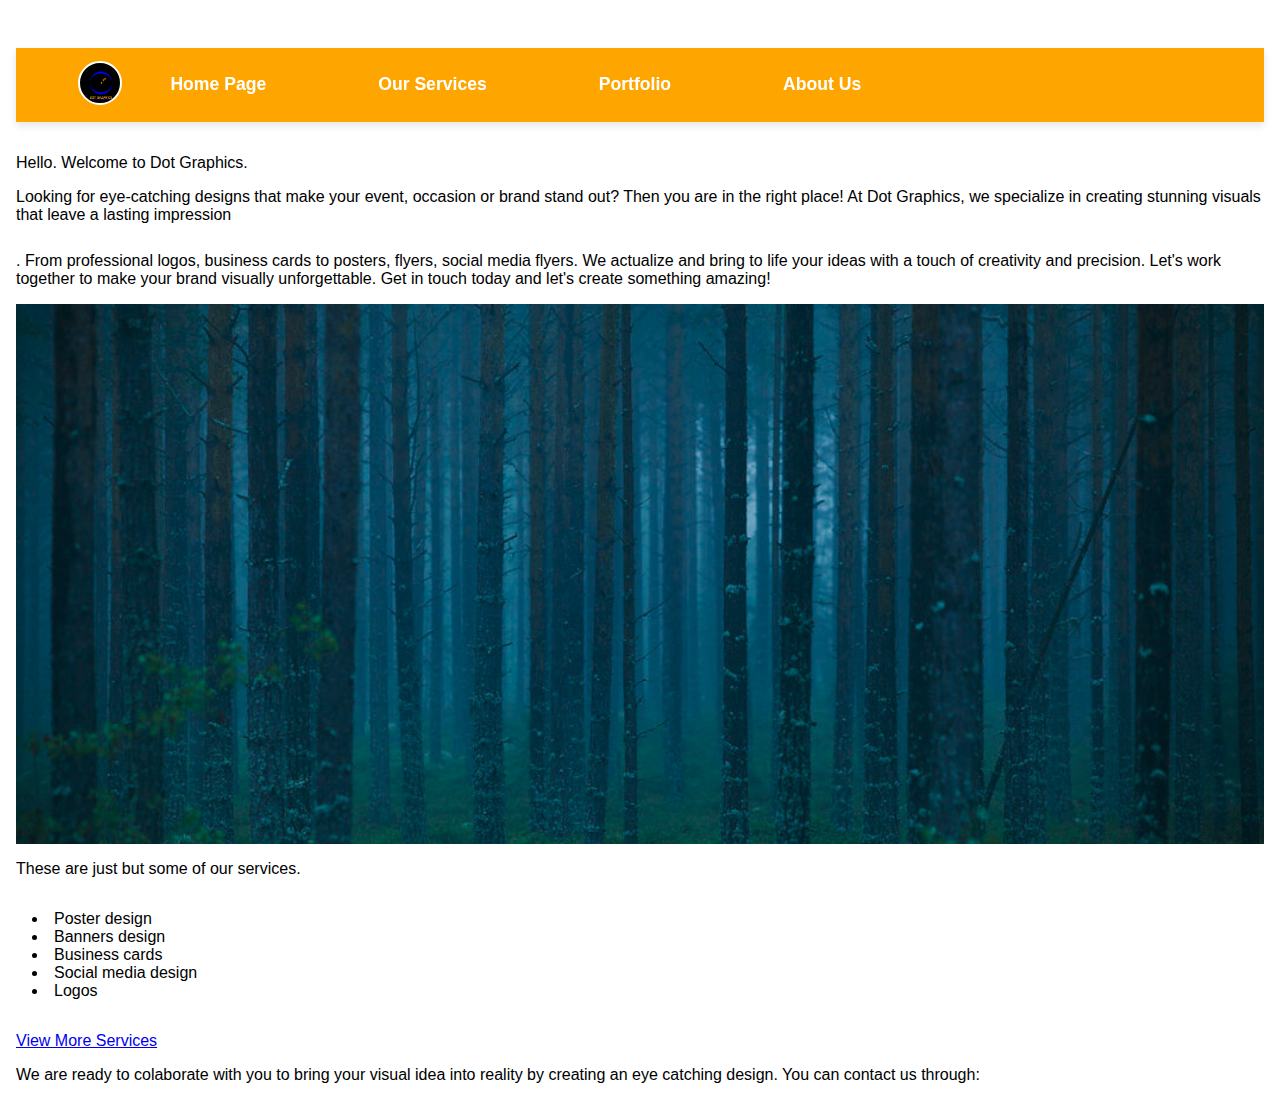
<file: Index.html>
<!DOCTYPE html>
<html lang="en">
<header>
    <meta charset="UTF-8">
    <meta name="viewport" content="width=device-width, initial-scale=1.0">
    <title>Dot Graphics</title>
    <link rel="stylesheet" type="text/css" href="css/style.css">
</header>
<body>
    <header>
        <div class="nav-container">
            <div class="log">
                <img src="images/dot logo.png" alt="Dot Logo">
            </div>
            <nav>
                <ul class="navele">
                  <li><a href="Index.html">Home Page</a></li> 
                  <li><a href="Services.html">Our Services</a></li> 
                    <li><a href="portfolio.html">Portfolio</a></li> 
                  <li><a href="about.html">About Us</a></li> 
                </ul>
            </nav>
        </div>
    </header>
    <div class="hello">
        <p>Hello. Welcome to Dot Graphics.</p>
    </div>
    <div class="p1">
        <p>Looking for eye-catching designs that make your event, occasion or brand stand out? Then you are in the right place!
            At Dot Graphics, we specialize in creating stunning visuals that leave a lasting impression <a href="services.html" class="btn">Learn More</a>. From professional logos, business cards to posters, flyers,
            social media flyers. We actualize and bring to life your ideas with a touch of creativity and precision. Let's work together to make your brand visually unforgettable. 
            Get in touch today and let's create something amazing!
        </p>
    </div>
    <div class="lin">
        <img src="images/forest.jpg">
    </div>
    <div class="p2">
       <p>These are just but some of our services.</p>
    </div>
    <div class ="serli">
        <ul>
            <li>Poster design</li>
            <li>Banners design</li>
            <li>Business cards</li>
            <li>Social media design</li>
            <li>Logos</li>
        </ul>
    </div>
    <a href="services.html" class="moreser">View More Services</a>
    <div class="p3">
        <p>We are ready to colaborate with you to bring your visual idea into reality by creating an eye catching design. You can contact us through:</p>
    </div>
    <div id="contact-placeholder"></div>
    <script src="script.js" defer></script>
</body>
</html>
</file>
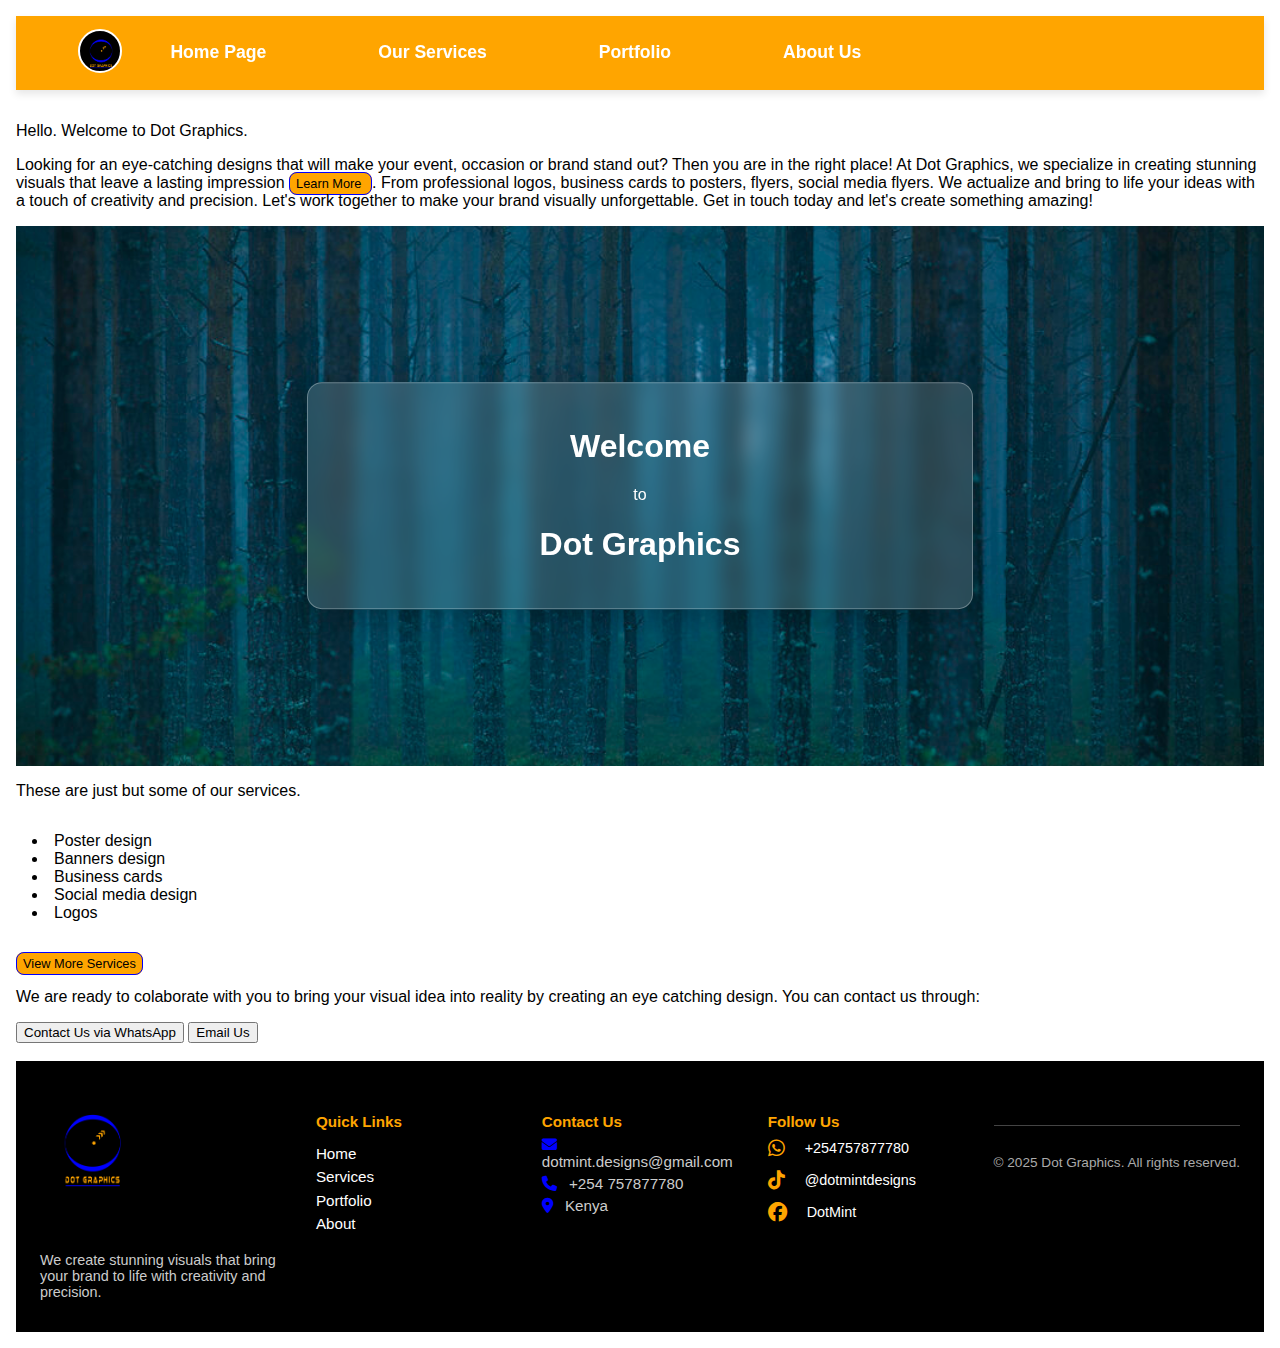
<file: index.html>
<!DOCTYPE html>
<html lang="en">
<head>
    <meta charset="UTF-8">
    <meta name="viewport" content="width=device-width, initial-scale=1.0">
    <title>Dot Graphics</title>
    <link rel="stylesheet" type="text/css" href="css/style.css">
    <link rel="stylesheet" href="https://cdnjs.cloudflare.com/ajax/libs/font-awesome/6.5.0/css/all.min.css">
</head>
<body>
    <header>
        <div class="nav-container">
            <div class="log">
                <img src="images/dot logo.png" alt="Dot Logo">
            </div>
            <nav>
                <ul class="navele">
                  <li><a href="index.html">Home Page</a></li> 
                  <li><a href="Services.html">Our Services</a></li> 
                    <li><a href="portfolio.html">Portfolio</a></li> 
                  <li><a href="about.html">About Us</a></li> 
                </ul>
            </nav>
        </div>
    </header>
    <div class="hello">
        <p>Hello. Welcome to Dot Graphics.</p>
    </div>
    <div class="p1">
        <p>Looking for an eye-catching designs that will make your event, occasion or brand stand out? Then you are in the right place!
            At Dot Graphics, we specialize in creating stunning visuals that leave a lasting impression <a href="Services.html" class="btnn">Learn&nbsp;More
            </a>. From professional logos, business cards to posters, flyers,
            social media flyers. We actualize and bring to life your ideas with a touch of creativity and precision. Let's work together to make your brand visually unforgettable. 
            Get in touch today and let's create something amazing!
        </p>
    </div>
    <div class="lin">
        <img src="images/forest.jpg" alt="Forest background">
        <div class="text-rotator">
          <div class="rotating-text">
            <h1>Welcome</h1>
            <p>to</p>
            <h1>Dot Graphics</h1>
          </div>
          <div class="rotating-text">
            <p>Enjoy</p>
            <h2>30% OFF Discount</h2>
            <p>For every design</p>
          </div>
          <div class="rotating-text">
            <p>For</p>
            <ul>
              <li>Fast</li>
              <li>Affordable</li>
              <li>Reliable</li>
            </ul>
            <p>Services</p>
          </div>
        </div>
      </div>      
    <div class="p2">
       <p>These are just but some of our services.</p>
    </div>
    <div class ="serli">
        <ul>
            <li>Poster design</li>
            <li>Banners design</li>
            <li>Business cards</li>
            <li>Social media design</li>
            <li>Logos</li>
        </ul>
    </div>
    <a href="Services.html" class="btnn">View More Services</a>
    <div class="p3">
        <p>We are ready to colaborate with you to bring your visual idea into reality by creating an eye catching design. You can contact us through:</p>
    </div>
    <div id="contact-placeholder"></div>
    <script src="script.js" defer></script>
</body>
<br>
<footer class="footer">
    <div class="footer-container">
      <div class="footer-brand">
        <img src="images/dot logo.png" alt="Dot Graphics Logo" />
        <p>We create stunning visuals that bring your brand to life with creativity and precision.</p>
      </div>
  
      <div class="footer-links">
        <h4>Quick Links</h4>
        <ul>
          <li><a href="index.html">Home</a></li>
          <li><a href="Services.html">Services</a></li>
          <li><a href="portfolio.html">Portfolio</a></li>
          <li><a href="about.html">About</a></li>
        </ul>
      </div>
  
      <div class="footer-contact">
        <h4>Contact Us</h4>
        <p><i class="fas fa-envelope"></i> dotmint.designs@gmail.com</p>
        <p><i class="fas fa-phone"></i> +254 757877780</p>
        <p><i class="fas fa-map-marker-alt"></i> Kenya</p>
      </div>
  
      <div class="footer-social">
        <h4>Follow Us</h4>
        
        <div class="social-item">
          <a href="#"><i class="fab fa-whatsapp"></i></a>
          <span>+254757877780</span>
        </div>
      
        <div class="social-item">
          <a href="#"><i class="fab fa-tiktok"></i></a>
          <span>@dotmintdesigns</span>
        </div>
      
        <div class="social-item">
          <a href="#"><i class="fab fa-facebook"></i></a>
          <span>DotMint</span>
        </div>
      </div>
      
  
    <div class="footer-bottom">
      <p>© 2025 Dot Graphics. All rights reserved.</p>
    </div>
  </footer>
  
</html>
</file>
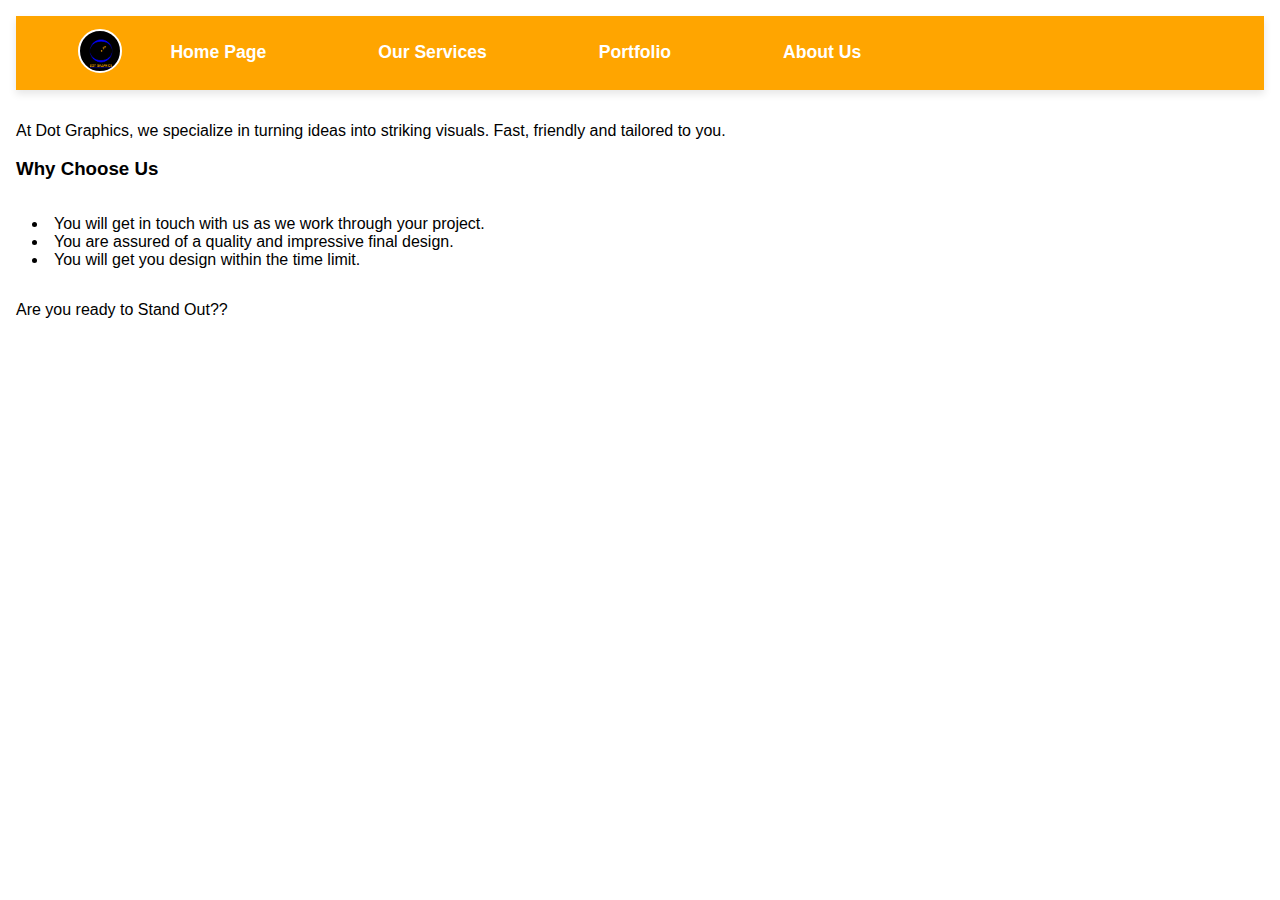
<file: about.html>
<!DOCTYPE html>
<html lang="en">
<head>
    <meta charset="UTF-8">
    <meta name="viewport" content="width=device-width, initial-scale=1.0">
    <title>About Us</title>
    <link rel="stylesheet" type="text/css" href="css/style.css">
</head>
<body>
    <header>
        <div class="nav-container">
            <div class="log">
                <img src="images/dot logo.png" alt="Dot Logo">
            </div>
            <nav>
                <ul class="navele">
                  <li><a href="index.html">Home Page</a></li> 
                  <li><a href="Services.html">Our Services</a></li> 
                    <li><a href="portfolio.html">Portfolio</a></li> 
                  <li><a href="about.html">About Us</a></li> 
                </ul>
            </nav>
        </div>
    </header>
    <div class="about_section">
        <p class="about_p">At Dot Graphics, we specialize in turning ideas into striking visuals. Fast, friendly and tailored to you.</p>
        <div class="about card">
            <h3>Why Choose Us</h3>
            <ul class="about_list">
                <li>You will get in touch with us as we work through your project.</li>
                <li>You are assured of a quality and impressive final design.</li>
                <li>You will get you design within the time limit.</li>
            </ul>
        </div>
        <p class="about_p1">Are you ready to Stand Out??</p>
        <div id="contact-placeholder"></div>
    </div>
    <script src="script.js" defer></script>
</body>
</html>
</file>
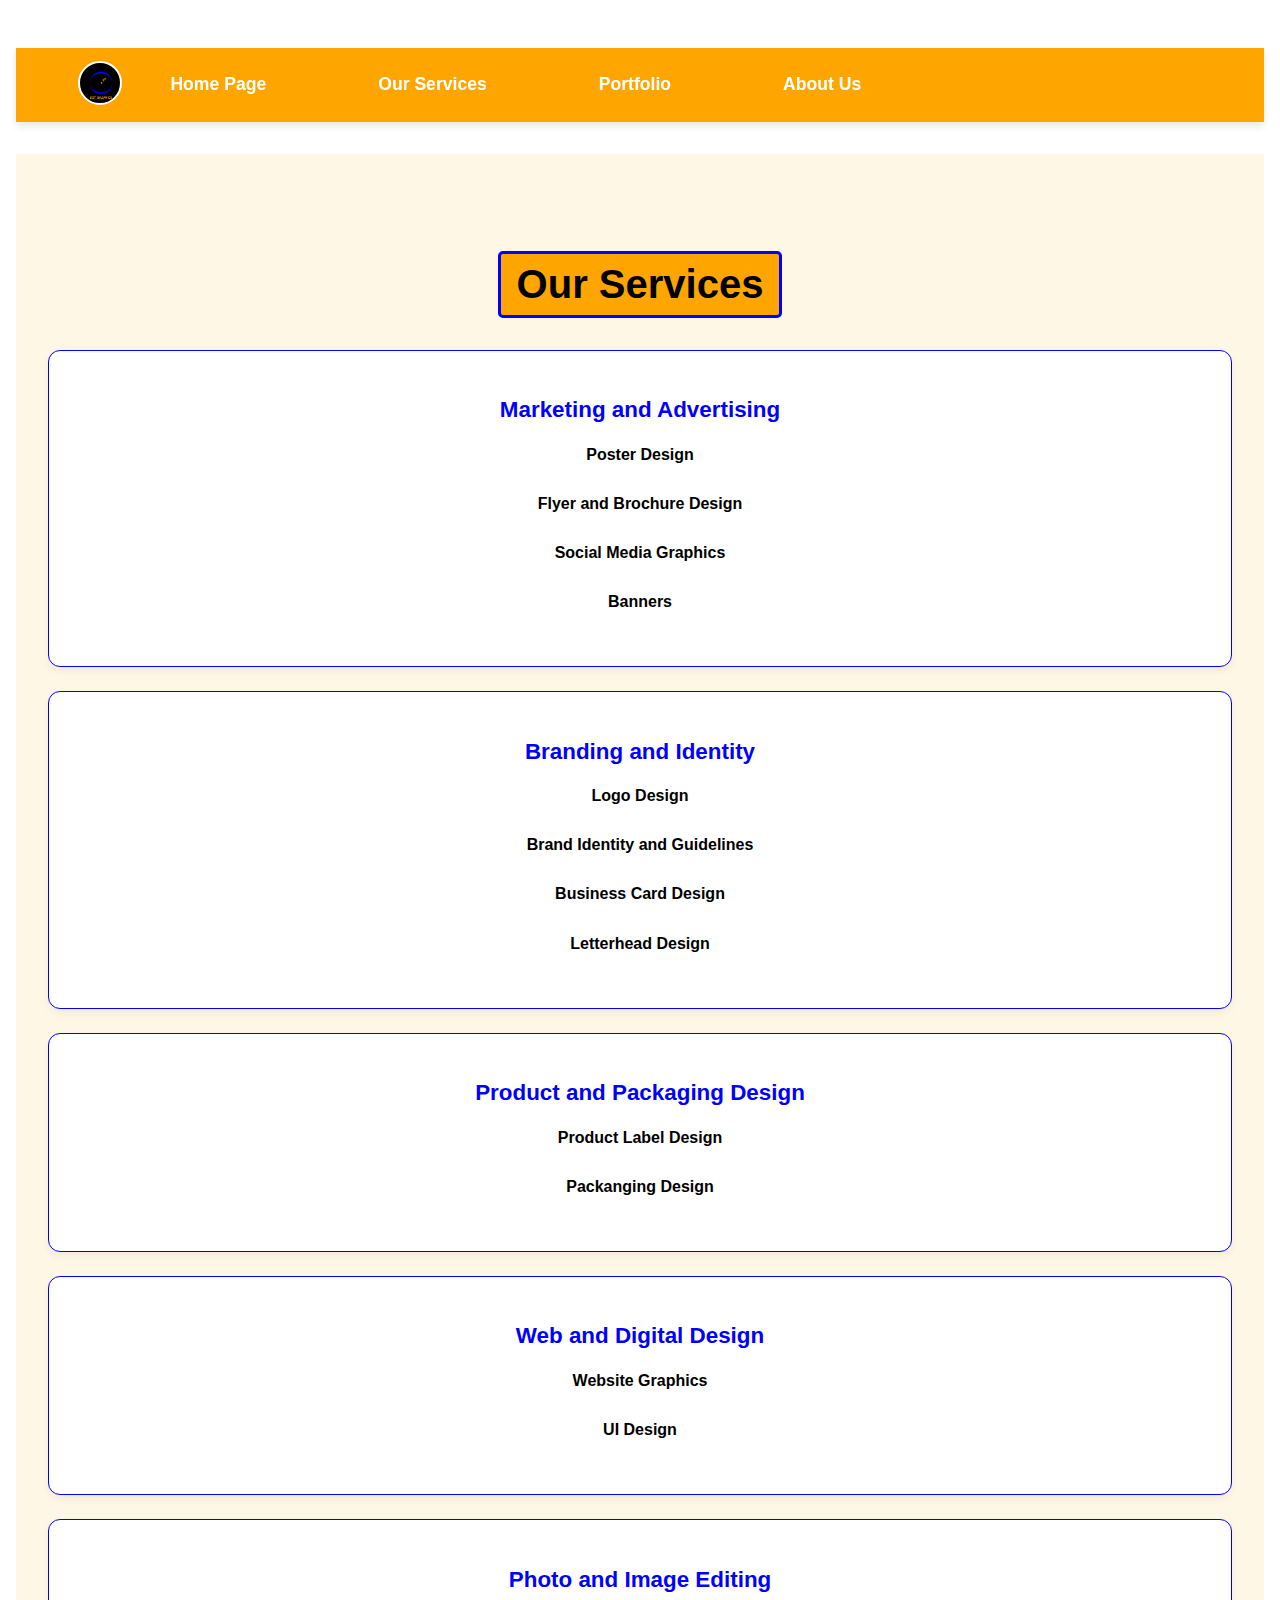
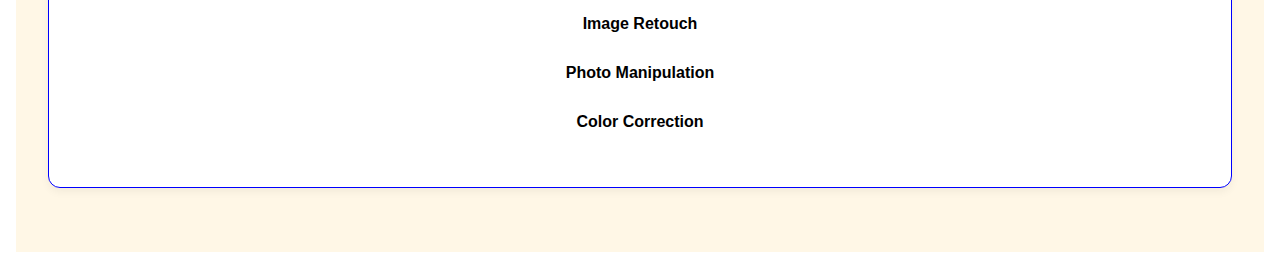
<file: Services.html>
<!DOCTYPE html>
<html lang="en">
<header>
    <meta charset="UTF-8">
    <meta name="viewport" content="width=device-width, initial-scale=1.0">
    <title>Our Services</title>
    <link rel="stylesheet" type="text/css" href="css/style.css">
</header>
<body>
    <header>
        <div class="nav-container">
            <div class="log">
                <img src="images/dot logo.png" alt="Dot Logo">
            </div>
            <nav>
                <ul class="navele">
                  <li><a href="Index.html">Home Page</a></li> 
                  <li><a href="Services.html">Our Services</a></li> 
                    <li><a href="portfolio.html">Portfolio</a></li> 
                  <li><a href="about.html">About Us</a></li> 
                </ul>
            </nav>
        </div>
    </header>
    <section class="service_section">
        <h2>Our Services</h2>
        <div class="service_container">
            <div class="service_card">
                <h3>Marketing and Advertising</h3>
                <ul class="service_list">
                    <li class="service_item">
                    <span class="service_name">Poster Design</span>
                    <p class="service_description">Designing visually striking posters afor events, promotions or announcements that capture attention and deliver your message efffectively.</p>
                    </li>
                    <li class="service_item">
                        <span class="service_name">Flyer and Brochure Design</span>
                        <p class="service_description">We craft informative and attractive flyers or brochures to showcase your products,services or campaigns.</p>
                    </li>
                    <li class="service_item">
                        <span class="service_name">Social Media Graphics</span>
                        <p class="service_description">We create most enganging and on-brand visuals optimized for platforms like Instagram,FaceBook, X and LinkedIn.</p>
                    </li>
                    <li class="service_item">
                        <span class="service_name">Banners</span>
                        <p class="service_description">Here we design impactful web andprint banners that drive clicks,conversions, or awareness with clear messaging.</p>
                    </li>
                </ul>
            </div>
            <div class="service_card">
                <h3>Branding and Identity</h3>
                <ul class="service_list">
                    <li class="service_item">
                        <span class="service_name">Logo Design</span>
                        <p class="service_description">Crafting memorable and versatile logos that reflect your brand's personality and values.</p>
                    </li>
                    <li class="service_item">
                        <span class="service_name">Brand Identity and Guidelines</span>
                        <p class="service_description">Developing a cohesive visual identity system with fonts, coors, and logo usage rules to ensure consistent branding across all platforms. </p>
                    </li>
                    <li class="service_item">
                        <span class="service_name">Business Card Design</span>
                        <p class="service_description">Designing elegant and impactful business cards that leave a lasting impression and eflect your brand.</p>
                    </li>
                    <li class="service_item">
                        <span class="service_name">Letterhead Design</span>
                        <p class="service_description"> We create proffesional letterhead that enhance your official correspondence and reinforce your brand identity.</p>
                    </li>
                    </ul>
                    </div>
                    <div class="service_card">
                        <h3>Product and Packaging Design</h3>
                        <ul class="service_list">
                            <li class="service_item">
                                <span class="service_name">Product Label Design</span>
                                <p class="service_description">We designnclean, attractive product labels that follow brand guidlines and comply with packaging standards.</p>
                            </li>
                            <li class="service_item">
                                <span class="service_name">Packanging Design</span>
                                <p class="service_description">At Dot Gaphics we create custom packaging designs that are both functional and visually aligned wth your product and brand identity.</p>
                            </li>
                            </ul>
                            </div>
                    <div class="service_card">
                                <h3>Web and Digital Design</h3>
                                <ul class="service_list">
                                    <li class="service_item">
                                        <span class="service_name">Website Graphics</span>
                                        <p class="service_description"> We design custom web elements like icons, headers, and sliders to enhance youur website's apperance and usability.</p>
                                    </li>
                                    <li class="service_item">
                                        <span class="service_name">UI Design</span>
                                        <p class="service_description">Creatting intuitive and visually appealing anterfaces for websites and apps that improve user experience and engagement.</p>
                                    </li>
                                    </ul>
                                    </div>
                                    <div class="service_card">
                                        <h3>Photo and Image Editing</h3>
                                        <ul class="service_list">
                                        <li class="service_item">
                                            <span class="service_name">Image Retouch</span>
                                            <p class="service_description">Enhancing photos by removing imperfections, smoothing skin, adjusting lighting and overall quality</p>
                                        </li>
                                        <li class="service_item">
                                            <span class="service_name">Photo Manipulation</span>
                                            <p class="service_description">Combining images, efects and ceativity to produce surreal or stylized compositions for art or marketing use.</p>
                                        </li>
                                        <li class="service_item">
                                            <span class="service_name">Color Correction</span>
                                            <p class="service_description">Adjusting colors, contrast and brightness to restore or enhance the mood and tone of your photos.</p>
                                        </li>
                                    </ul>
        </div>
    </section>
    </div>
</body>
</html>
</file>
<file: css/style.css>
.btnn {
    text-decoration: none;
    background-color: #ffa500;
    color: #000;
    border-radius: 8px;
    border: 1px solid #00f;
    padding: 3px 6px;
    font-size: 0.8rem;
    text-align: center;
}

.btnn:hover {
    background-color: #00f;
    color: #fff;
}

    .lin {
    position: relative;
    height: 60vh;
    overflow: hidden;
}

.lin img {
    width: 100%;
    height: 100%;
    object-fit: cover;
    display: block;
}

.text-rotator {
    position: absolute;
    top: 50%;
    left: 50%;
    transform: translate(-50%, -50%);
    backdrop-filter: blur(10px);
    background: rgba(255, 255, 255, 0.15);
    padding: 1.5rem 2rem;
    border-radius: 15px;
    border: 1px solid rgba(255, 255, 255, 0.3);
    box-shadow: 0 8px 32px rgba(0, 0, 0, 0.25);
    text-align: center;
    color: #fff;
    width: 90%;
    max-width: 600px;
}

.rotating-text {
    display: none;
    opacity: 0;
    transition: opacity 1s ease;
    animation: none;
}

.rotating-text.active {
    display: block;
    opacity: 1;
    animation: fadeInOut 10s ease-in-out;
}

ul {
    padding: 1rem;
    margin-left: 0;
    list-style-position: inside;
}

.rotating-text h2 {
    color: red;
    
}

@keyframes fadeInOut {
    0% { opacity: 0; }
    10% { opacity: 1; }
    90% { opacity: 1; }
    100% { opacity: 0; }
}

@media (max-width: 768px) {
    .text-rotator {
        width: 90%;
        padding: 1rem;
    }
}



.nav-container {
    display: flex;
    align-items: center;
    gap: 2rem;
    justify-content: flex-start;
    padding: 0.8rem 5%;
    background-color: #ffa500;
    box-shadow: 0 4px 8px rgba(0, 0, 0, 0.1);
    position: sticky;
    top: 0;
    z-index: 1000;
}


.log img {
    width: 40px;             
    height: 40px;           
    object-fit: cover;  
    object-position: center top;     
    border-radius: 50%; 
    background-color: #000;     
    border: 2px solid #fff;
  }
  
 

.navele {
    list-style: none;
    display: flex;
    align-items: center;
    flex-wrap: wrap;
    gap: 5rem;
    margin: 0;
    padding: 0;
}

.navele li {
    display: inline;
}

.navele a {
    text-decoration: none;
    color: white;
    font-size: 1.1rem;
    padding: 0.5rem 1rem;
    font-weight: 600;
    border-radius: 6px;
    transition: background-color 0.3s ease, transform 0.3s ease ;
}

.navele a:hover {
    background-color: #000;
    border-radius: 5px;
    transform: translate(-2px);
}


@media (max-width: 768px) {
    .nav-container {
        flex-direction: column; 
        text-align: center;
    }


    .navele {
        flex-direction: column;
        align-items: flex-start;
        gap: 0.5rem;
    }
}




  .contact-button-whatsapp, .contact-button-email {
        all: unset;
        display: inline-flex;
        align-items: center;
        gap: 0.5rem;
        padding: 0.8rem 1.5rem;
        color: white;
        font-size: 1rem;
        font-weight: 600;
        text-decoration: none;
        border-radius: 8px;
        cursor: pointer;
        box-shadow: 0 4px 10px rgba(0, 0, 0, 0.2);
        transition: all 0.3s ease;
      
      }

      .contact-button-whatsapp {
        background-color: rgba(19, 175, 19, 0.76);
      }

      .contact-button-whatsapp:hover {
        background-color: #ffa500;
        transform: scale(1.05);
        box-shadow: 0 8px 18px rgba(0, 0, 0, 0.3);
      }

      .contact-button-email {
        background-color: #00f; 
      }
      .contact-button-email:hover {
        background-color: #ffa500;
        transform: scale(1.05);
        box-shadow: 0 8px 18px rgba(0, 0, 0, 0.3);
      }
    
   
   .service_section {
        padding: 4rem 2rem;
        background: #fff7e6;
        text-align: center;

    }

    .service_section h2 {
        font-size: 2.5rem;
        margin-bottom: 2rem;
        color: #000;
        border-radius: 5px;
        background-color: #ffa500;
        display: inline-block;
        padding: 0.5rem 1rem;
        border: 3px solid #00f;
    }

    .service_container {
        display: grid;
        grid-template-columns: repeat(auto-fit, mimax(250px, 1fr));
        gap: 1.5rem;
    }

    .service_card {
        background: #fff;
        border: 1px solid #00f;
        padding: 1.5rem;
        border-radius: 12px;
        box-shadow: 0 4px 8px rgba(0, 0, 0, 0.05);
        transition: transform 0.3s ease, box-shadow 0.3s ease;
    }

    .service_card:hover {
        transform: translateY(-10px);
        box-shadow: 0 16px 30px rgba(0, 0, 0, 0.1);
    }

    .service_card h3 {
        font-size: 1.4rem;
        margin-bottom: 0.5ren;
        color: #00f;
    }

    .service_list {
        list-style: none;
        padding: 0;
        margin: 0;
    }

    .service_item {
        margin-bottom: 1rem;
        position: relative;
    }

    .service_name {
        font-weight: bold;
        color: #000;
        cursor: pointer;
        display: block;
    }

    .service_description {
        opacity: 0;
        max-height: 0;
        transition: opacity 0.3s ease, max-height 0.3s ease;
        font-size: 0.95rem;
        color: #666;
        padding-left: 1rem;
        margin-bottom: 0.3rem;
        overflow: hidden;
    }

    .service_item:hover .service_description {
        opacity: 1;
        max-height: 100px;
    }

    .service-end-message {
        margin-top: 3rem;
        font-size: 1.1rem;
    }

    body {
        font-family: Arial, sans-serif;
        margin: 0;
        padding: 1rem;
    }

    header {
        text-align: center;
        margin-bottom: 2rem;
    }

    .footer {
        background-color: #000;
        color: #fff;
        padding: 2rem 1rem;
        font-size: 0.95rem;
      }
      
      .footer-container {
        display: flex;
        flex-wrap: wrap;
        justify-content: space-between;
        gap: 0.8rem;
        max-width: 1200px;
        margin: 0 auto;
      }
      
      .footer-brand {
        flex: 1 1 250px;
      }
      
      .footer-brand img {
        width: 100px;
        margin-bottom: 10px;
      }
      
      .footer-brand p {
        margin: 0;
        color: #ccc;
        font-size: 0.9rem;
      }
      
      .footer-links,
      .footer-contact,
      .footer-social {
        flex: 1 1 200px;
      }
      
      .footer-links h4,
      .footer-contact h4,
      .footer-social h4 {
        margin-bottom: 0.4rem;
        color: #ffa500;
      }
      
      .footer-links ul {
        list-style: none;
        padding: 0;
      }
      
      .footer-links ul li {
        margin-bottom: 0.4rem;
      }
      
      .footer-links ul li a {
        color: #fff;
        text-decoration: none;
        transition: color 0.3s;
      }
      
      .footer-links ul li a:hover {
        color: #ffa500;
      }
      
      .footer-contact p {
        margin: 0.3rem 0;
        color: #ccc;
      }
      
      .footer-contact i {
        margin-right: 8px;
        color: #00f; /* blue accent */
      }
      
      .footer-social a {
        color: #fff;
        margin-right: 10px;
        font-size: 1.3rem;
        transition: color 0.3s;
      }
      
      .footer-social a:hover {
        color: #00f;
      }

      .footer-social .social-item {
        display: flex;
        align-items: center;
        gap: 10px;
        margin-bottom: 8px;
      }
      
      .footer-social .social-item i {
        font-size: 1.2rem;
        color: #ffa500;
      }
      
      .footer-social .social-item span {
        font-size: 0.9rem;
        color: #fff;
      }
      
      
      .footer-bottom {
        text-align: center;
        border-top: 1px solid #444;
        padding-top: 1rem;
        margin-top: 2rem;
        color: #aaa;
        font-size: 0.85rem;
      }
      
      @media (max-width: 768px) {
        .footer-container {
          flex-direction: column;
          align-items: center;
          text-align: center;
        }
      
        .footer-social a {
          margin: 0 8px;
        }
      }

      /* Portfolio Controls */
.portfolio-controls {
    display: flex;
    flex-wrap: wrap;
    margin-bottom: 1rem;
    gap: 0.5rem;
  }
  
  #search-input, #category-filter {
    padding: 8px;
    font-size: 1rem;
    border-radius: 5px;
    border: 1px solid #ccc;
  }
  
  /* Gallery Layout */
  .portfolio-gallery {
    column-count: 3;
    column-gap: 1rem;
  }
  
  .portfolio-item {
    background: #fff;
    margin-bottom: 1rem;
    display: inline-block;
    width: 100%;
    box-shadow: 0 2px 5px rgba(0,0,0,0.1);
    border-radius: 8px;
    border: 2px solid #00f;
    overflow: hidden;
  }
  
  .portfolio-img {
    width: 100%;
    display: block;
    cursor: pointer;
  }
  
  .description-toggle {
    padding: 0.5rem;
    background: #f7f7f7;
    cursor: pointer;
    font-weight: lighter;
  }
  
  .description {
    display: none;
    padding: 0.5rem;
    font-size: 0.9rem;
    color: #333;
  }
  
  .button-group {
    display: flex;
    justify-content: space-between;
    padding: 0.5rem;
    gap: 0.5rem;
  }
  
  .btn {
    display: flex;
    align-items: center;
    padding: 0.4rem 0.6rem;
    border-radius: 5px;
    text-decoration: none;
    color: #fff;
    font-size: 0.9rem;
    flex: 1;
    justify-content: center;
  }
  
  .btn i {
    margin-right: 5px;
  }
  
  .btn-label {
    display: inline;
  }
  
  .btn.whatsapp {
    background-color: #25D366;
  }
  
  .btn.download {
    background-color: #ffa500;
  }
  
  
  .lightbox {
    display: none;
    position: fixed;
    z-index: 1000;
    padding-top: 60px;
    left: 0;
    top: 0;
    width: 100%;
    height: 100%;
    background-color: rgba(0, 0, 0, 0.9);
  }
  
  .lightbox-content {
    margin: auto;
    display: block;
    max-width: 90%;
    max-height: 80%;
  }
  
  .close {
    position: absolute;
    top: 15px;
    right: 35px;
    color: #fff;
    font-size: 40px;
    cursor: pointer;
  }

  .close:hover {
    background-color: #f00;
  }
  
  .lightbox-controls {
    position: absolute;
    top: 50%;
    width: 100%;
    display: flex;
    justify-content: space-between;
    transform: translateY(-50%);
    padding: 0 5px;
  }
  
  .lightbox-controls button {
    background: none;
    border: none;
    color: #fff;
    font-size: 40px;
    cursor: pointer;
  }


  /* Responsive */
  @media (max-width: 992px) {
    .portfolio-gallery {
      column-count: 2;
    }
  }
  
  @media (max-width: 600px) {
    .portfolio-gallery {
      column-count: 2;
    }
  
    .btn-label {
      display: none;
    }
  
    .btn i {
      margin: 0;
    }
  
    .portfolio-controls {
      flex-direction: column;
    }
  }
</file>
